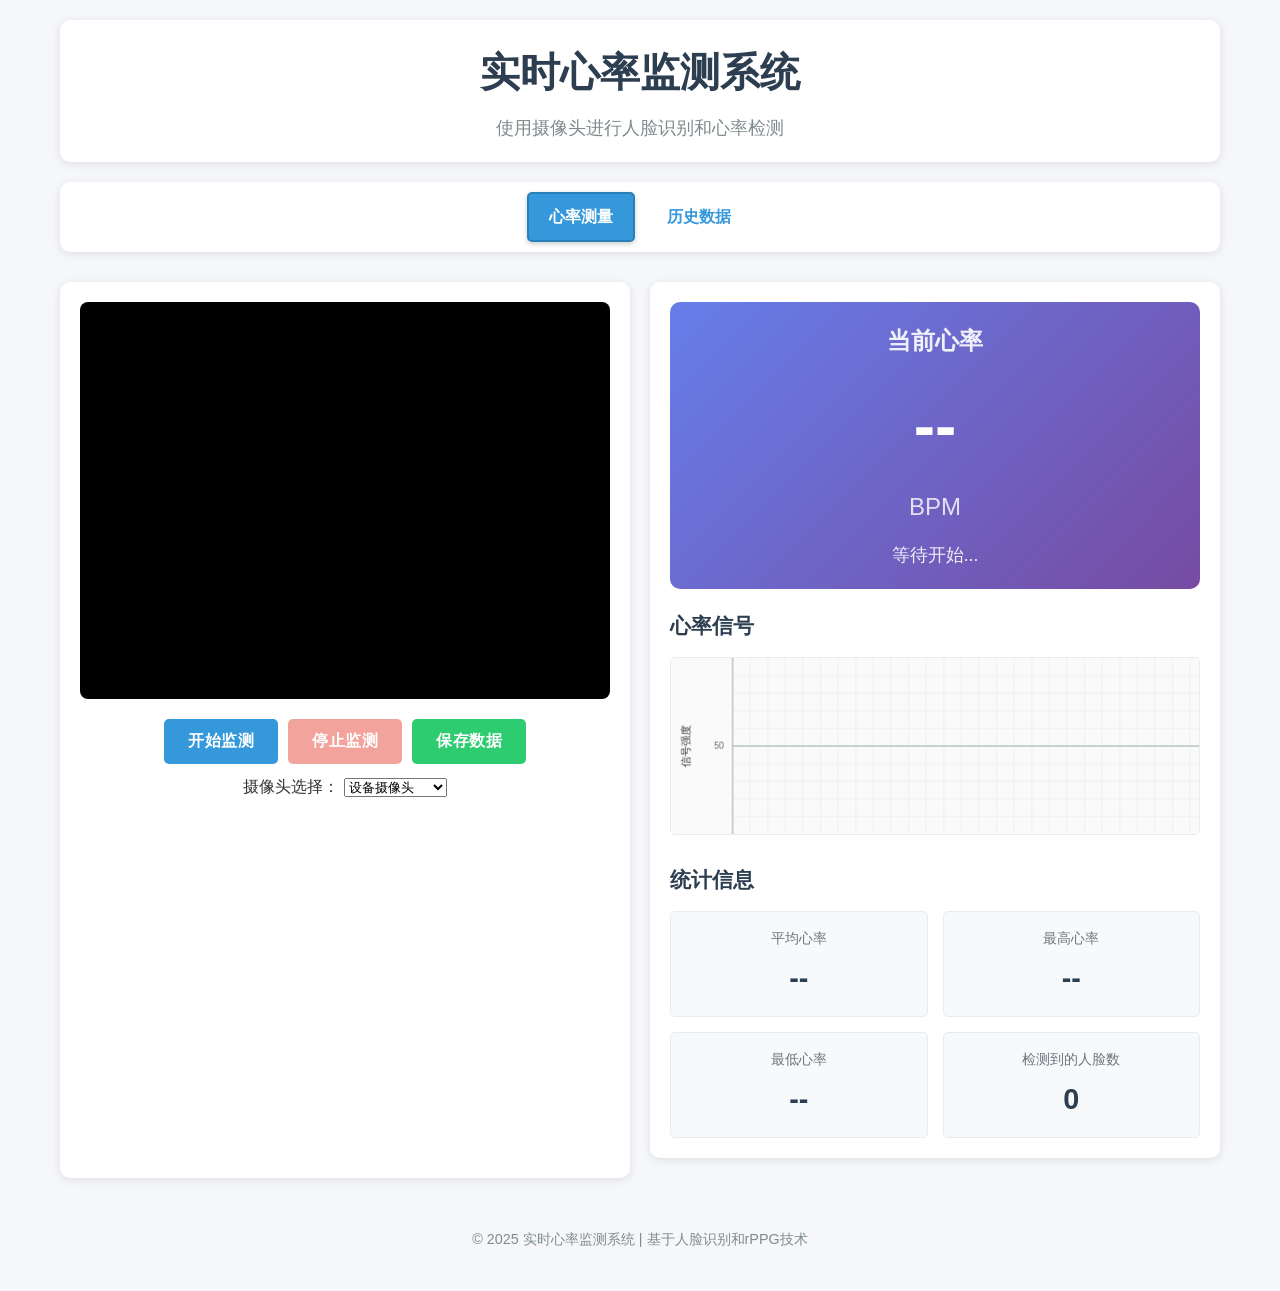
<file: frontend/index.html>
<!DOCTYPE html>
<html lang="zh-CN">
<head>
    <meta charset="UTF-8">
    <meta name="viewport" content="width=device-width, initial-scale=1.0">
    <title>实时心率监测系统</title>
    <link rel="stylesheet" href="css/styles.css">
</head>
<body>
    <div class="container">
        <header>
            <h1>实时心率监测系统</h1>
            <p>使用摄像头进行人脸识别和心率检测</p>
        </header>

        <nav class="nav">
            <a href="index.html" class="nav-link active">心率测量</a>
            <a href="history.html" class="nav-link">历史数据</a>
        </nav>

        <main>
            <div class="camera-section">
                <div class="camera-container">
                    <video id="video" autoplay playsinline style="position: absolute; top: 0; left: 0; width: 100%; height: 100%; object-fit: cover;"></video>
                    <canvas id="canvas" width="1280" height="720" style="display: none;"></canvas>
                    <div class="overlay" style="position: absolute; top: 0; left: 0; width: 100%; height: 100%; pointer-events: none;">
                    </div>
                </div>
                <div class="controls">
                    <button id="start-btn" class="btn btn-primary">开始监测</button>
                    <button id="stop-btn" class="btn btn-secondary" disabled>停止监测</button>
                    <button id="save-btn" class="btn btn-success">保存数据</button>
                    <div class="camera-selector">
                        <label for="camera-source">摄像头选择：</label>
                        <select id="camera-source" class="select">
                            <option value="device">设备摄像头</option>
                            <option value="esp32">ESP32摄像头</option>
                        </select>
                        <input type="text" id="esp32-ip" placeholder="ESP32 IP地址" class="input" style="width: 150px; margin-left: 10px;">
                    </div>
                </div>
            </div>

            <div class="results-section">
                <div class="heart-rate-display">
                    <h2>当前心率</h2>
                    <div id="heart-rate" class="heart-rate">--</div>
                    <div id="heart-rate-unit" class="heart-rate-unit">BPM</div>
                    <div id="status" class="status">等待开始...</div>
                </div>

                <div class="signal-section">
                    <h3>心率信号</h3>
                    <canvas id="signal-chart" width="600" height="200"></canvas>
                </div>

                <div class="stats-section">
                    <h3>统计信息</h3>
                    <div class="stats-grid">
                        <div class="stat-item">
                            <span class="stat-label">平均心率</span>
                            <span id="avg-hr" class="stat-value">--</span>
                        </div>
                        <div class="stat-item">
                            <span class="stat-label">最高心率</span>
                            <span id="max-hr" class="stat-value">--</span>
                        </div>
                        <div class="stat-item">
                            <span class="stat-label">最低心率</span>
                            <span id="min-hr" class="stat-value">--</span>
                        </div>
                        <div class="stat-item">
                            <span class="stat-label">检测到的人脸数</span>
                            <span id="face-count" class="stat-value">0</span>
                        </div>
                    </div>
                </div>
            </div>


        </main>

        <footer>
            <p>&copy; 2025 实时心率监测系统 | 基于人脸识别和rPPG技术</p>
        </footer>
    </div>

    <!-- JavaScript Files -->
    <script src="js/camera.js"></script>
    <script src="js/websocket.js"></script>
    <script src="js/ui.js"></script>
    <script src="js/app.js"></script>
</body>
</html>
</file>
<file: frontend/css/styles.css>
/* Reset and base styles */
* {
    margin: 0;
    padding: 0;
    box-sizing: border-box;
}

body {
    font-family: 'Segoe UI', Tahoma, Geneva, Verdana, sans-serif;
    background-color: #f5f7fa;
    color: #333;
    line-height: 1.6;
}

.container {
    max-width: 1200px;
    margin: 0 auto;
    padding: 20px;
}

/* Header styles */
header {
    text-align: center;
    margin-bottom: 20px;
    padding: 20px;
    background-color: #ffffff;
    border-radius: 10px;
    box-shadow: 0 2px 10px rgba(0, 0, 0, 0.1);
}

/* Navigation styles */
.nav {
    display: flex;
    justify-content: center;
    gap: 10px;
    margin-bottom: 30px;
    background-color: #ffffff;
    padding: 10px;
    border-radius: 10px;
    box-shadow: 0 2px 10px rgba(0, 0, 0, 0.1);
}

.nav-link {
    display: inline-block;
    padding: 10px 20px;
    text-decoration: none;
    color: #3498db;
    border-radius: 5px;
    font-weight: 600;
    transition: all 0.3s ease;
    border: 2px solid transparent;
}

.nav-link:hover {
    background-color: #f0f8ff;
    transform: translateY(-2px);
    box-shadow: 0 4px 8px rgba(0, 0, 0, 0.1);
}

.nav-link.active {
    background-color: #3498db;
    color: white;
    border-color: #2980b9;
    box-shadow: 0 2px 5px rgba(0, 0, 0, 0.2);
}

header h1 {
    color: #2c3e50;
    font-size: 2.5em;
    margin-bottom: 10px;
}

header p {
    color: #7f8c8d;
    font-size: 1.1em;
}

/* Main layout */
main {
    display: grid;
    grid-template-columns: 1fr;
    gap: 20px;
}

@media (min-width: 768px) {
    main {
        grid-template-columns: 1fr 1fr;
    }
    
    .camera-section {
        grid-row: 1 / 3;
    }
}

/* Camera section */
.camera-section {
    background-color: #ffffff;
    border-radius: 10px;
    padding: 20px;
    box-shadow: 0 2px 10px rgba(0, 0, 0, 0.1);
}

.camera-container {
    position: relative;
    width: 100%;
    padding-top: 75%; /* 4:3 Aspect Ratio */
    margin-bottom: 20px;
    overflow: hidden;
    border-radius: 8px;
    background-color: #000;
}

#video, #canvas {
    position: absolute;
    top: 0;
    left: 0;
    width: 100%;
    height: 100%;
    object-fit: cover;
}

.overlay {
    position: absolute;
    top: 0;
    left: 0;
    width: 100%;
    height: 100%;
    pointer-events: none;
}

.face-detection {
    position: absolute;
    border: 2px solid #2ecc71;
    border-radius: 4px;
    transition: all 0.3s ease;
}

.controls {
    display: flex;
    gap: 10px;
    justify-content: center;
    flex-wrap: wrap;
}

/* Button styles */
.btn {
    padding: 12px 24px;
    border: none;
    border-radius: 5px;
    font-size: 1em;
    font-weight: 600;
    cursor: pointer;
    transition: all 0.3s ease;
    text-transform: uppercase;
    letter-spacing: 0.5px;
}

.btn:hover {
    transform: translateY(-2px);
    box-shadow: 0 4px 8px rgba(0, 0, 0, 0.2);
}

.btn:disabled {
    opacity: 0.5;
    cursor: not-allowed;
    transform: none;
    box-shadow: none;
}

.btn-primary {
    background-color: #3498db;
    color: white;
}

.btn-primary:hover:not(:disabled) {
    background-color: #2980b9;
}

.btn-secondary {
    background-color: #e74c3c;
    color: white;
}

.btn-secondary:hover:not(:disabled) {
    background-color: #c0392b;
}

.btn-success {
    background-color: #2ecc71;
    color: white;
}

.btn-success:hover:not(:disabled) {
    background-color: #27ae60;
}

/* Results section */
.results-section {
    background-color: #ffffff;
    border-radius: 10px;
    padding: 20px;
    box-shadow: 0 2px 10px rgba(0, 0, 0, 0.1);
}

/* Heart rate display */
.heart-rate-display {
    text-align: center;
    margin-bottom: 20px;
    padding: 20px;
    background: linear-gradient(135deg, #667eea 0%, #764ba2 100%);
    border-radius: 10px;
    color: white;
}

.heart-rate-display h2 {
    font-size: 1.5em;
    margin-bottom: 15px;
    opacity: 0.9;
}

.heart-rate {
    font-size: 4em;
    font-weight: bold;
    margin-bottom: 10px;
    animation: pulse 1s ease-in-out infinite;
}

@keyframes pulse {
    0%, 100% {
        transform: scale(1);
    }
    50% {
        transform: scale(1.05);
    }
}

.heart-rate-unit {
    font-size: 1.5em;
    margin-bottom: 15px;
    opacity: 0.8;
}

.status {
    font-size: 1.1em;
    opacity: 0.9;
}

/* Signal section */
.signal-section {
    margin-bottom: 20px;
}

.signal-section h3 {
    color: #2c3e50;
    margin-bottom: 15px;
    font-size: 1.3em;
}

#signal-chart {
    width: 100%;
    height: auto;
    background-color: #f8f9fa;
    border-radius: 5px;
    border: 1px solid #e9ecef;
}

/* Stats section */
.stats-section h3 {
    color: #2c3e50;
    margin-bottom: 15px;
    font-size: 1.3em;
}

.stats-grid {
    display: grid;
    grid-template-columns: 1fr 1fr;
    gap: 15px;
}

.stat-item {
    background-color: #f8f9fa;
    padding: 15px;
    border-radius: 5px;
    text-align: center;
    border: 1px solid #e9ecef;
    transition: all 0.3s ease;
}

.stat-item:hover {
    transform: translateY(-2px);
    box-shadow: 0 4px 8px rgba(0, 0, 0, 0.1);
}

.stat-label {
    display: block;
    font-size: 0.9em;
    color: #6c757d;
    margin-bottom: 5px;
}

.stat-value {
    display: block;
    font-size: 1.8em;
    font-weight: bold;
    color: #2c3e50;
}

/* History section */
.history-section {
    background-color: #ffffff;
    border-radius: 10px;
    padding: 20px;
    box-shadow: 0 2px 10px rgba(0, 0, 0, 0.1);
    grid-column: 1 / -1;
}

.history-section h2 {
    color: #2c3e50;
    margin-bottom: 20px;
    font-size: 1.8em;
}

.history-list {
    max-height: 300px;
    overflow-y: auto;
    padding: 10px;
    background-color: #f8f9fa;
    border-radius: 5px;
    border: 1px solid #e9ecef;
}

.history-item {
    background-color: white;
    padding: 15px;
    margin-bottom: 10px;
    border-radius: 5px;
    box-shadow: 0 1px 3px rgba(0, 0, 0, 0.1);
    transition: all 0.3s ease;
}

.history-item:hover {
    transform: translateY(-1px);
    box-shadow: 0 3px 6px rgba(0, 0, 0, 0.15);
}

.history-item:last-child {
    margin-bottom: 0;
}

.history-item-content {
    display: flex;
    justify-content: space-between;
    align-items: center;
    flex-wrap: wrap;
    gap: 10px;
}

.history-item-heart-rate {
    font-size: 1.5em;
    font-weight: bold;
    color: #2c3e50;
    flex-shrink: 0;
}

.history-item-meta {
    display: flex;
    flex-direction: column;
    gap: 5px;
    font-size: 0.9em;
}

.history-item-time {
    color: #6c757d;
}

.history-item-device {
    color: #3498db;
    font-weight: 500;
}

/* Backward compatibility */
.history-time,
.history-hr {
    display: none;
}

/* Footer */
footer {
    text-align: center;
    margin-top: 30px;
    padding: 20px;
    color: #7f8c8d;
    font-size: 0.9em;
}

/* Loading spinner */
.loading {
    display: inline-block;
    width: 20px;
    height: 20px;
    border: 3px solid rgba(255,255,255,.3);
    border-radius: 50%;
    border-top-color: #fff;
    animation: spin 1s ease-in-out infinite;
}

@keyframes spin {
    to { transform: rotate(360deg); }
}

/* Responsive adjustments */
@media (max-width: 480px) {
    header h1 {
        font-size: 2em;
    }
    
    .heart-rate {
        font-size: 3em;
    }
    
    .controls {
        flex-direction: column;
    }
    
    .controls .btn {
        width: 100%;
    }
    
    .stats-grid {
        grid-template-columns: 1fr;
    }
}
</file>
